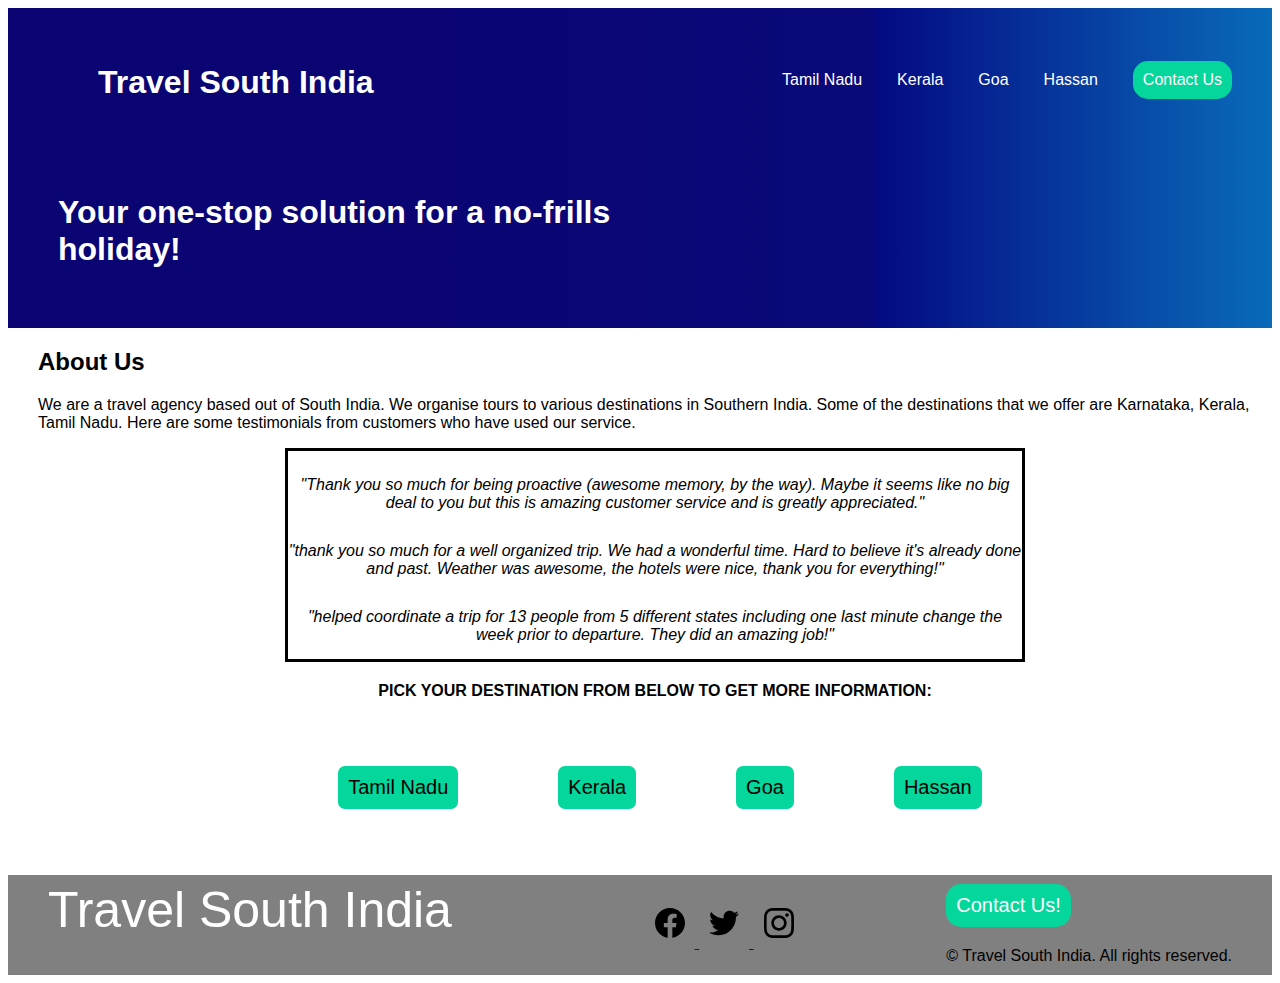
<file: index.html>
<!DOCTYPE html>
<html lang="en">
<head>
    <meta charset="UTF-8">
    <meta name="viewport" content="width=device-width, initial-scale=1.0">
    <link rel="stylesheet" href="css/styles.css" type="text/css" />
    <title>Travel South India</title>
</head>
<body>
    <header class = "header_gradient">
      
        <nav class = "navbar">
            <div class = "logo">
                <h1><a href="index.html">Travel South India</a></h1>
            </div>
            <ul>
                <li><a href="tamilnadu.html">Tamil Nadu</a></li>
                <li><a href="kerala.html">Kerala</a></li>
                <li><a href="goa.html">Goa</a></li>
                <li><a href="hassan.html">Hassan</a></li>
                <li><a href="ContactUs.html"><button>Contact Us</button></a></li>
            </ul>
        </nav>

        <section class = "tag-line">
            <div class = "tag-line-text">
                <h1>Your one-stop solution for a no-frills holiday!</h1>
            </div>
        </section>
    </header>

    <div class = "about-us">
        <h2>About Us</h2>

        <p>We are a travel agency based out of South India. We organise tours to various destinations in Southern India. Some of the destinations that we offer are Karnataka, Kerala, Tamil Nadu.
            Here are some testimonials from customers who have used our service.
        </p>

        <div class="wrapper">
            <div class = "testimonials">
               "Thank you so much for being proactive (awesome memory, by the way). Maybe it seems like no big deal to you but this is amazing customer service and is greatly appreciated."
            </div>
            <div class = "testimonials">
                "thank you so much for a well organized trip. We had a wonderful time. Hard to believe it's already done and past. Weather was awesome, the hotels were nice, thank you for everything!"
            </div>
            <div class = "testimonials">
                "helped coordinate a trip for 13 people from 5 different states including one last minute change the week prior to departure. They did an amazing job!"
            </div>
        </div>
    </div>

    <div class = "package-links-before">
        PICK YOUR DESTINATION FROM BELOW TO GET MORE INFORMATION:
    </div>

    <div class = "package-links">
        <ul>
            <li><a href="tamilnadu.html">Tamil Nadu</a></li>
            <li><a href="kerala.html">Kerala</a></li>
            <li><a href="goa.html">Goa</a></li>
            <li><a href="hassan.html">Hassan</a></li>
        </ul>
    </div>

    <footer class="footer">
        <a href="index.html" class="footer__logo">Travel South India</a>

        <div class = "footer__socials">
            <a href="#">
                <img src = "images/facebook.svg"/>
                <img src = "images/twitter.svg"/>
                <img src = "images/instagram.svg"/>
            </a>
        </div>

        <div class = "footer__cta">
           <a href="ContactUs.html"><button class="button">Contact Us!</button></a>

            <div class="footer__copy">
                &copy; Travel South India. All rights reserved.
            </div>
        </div>
    </footer>


</body>
</html>
</file>
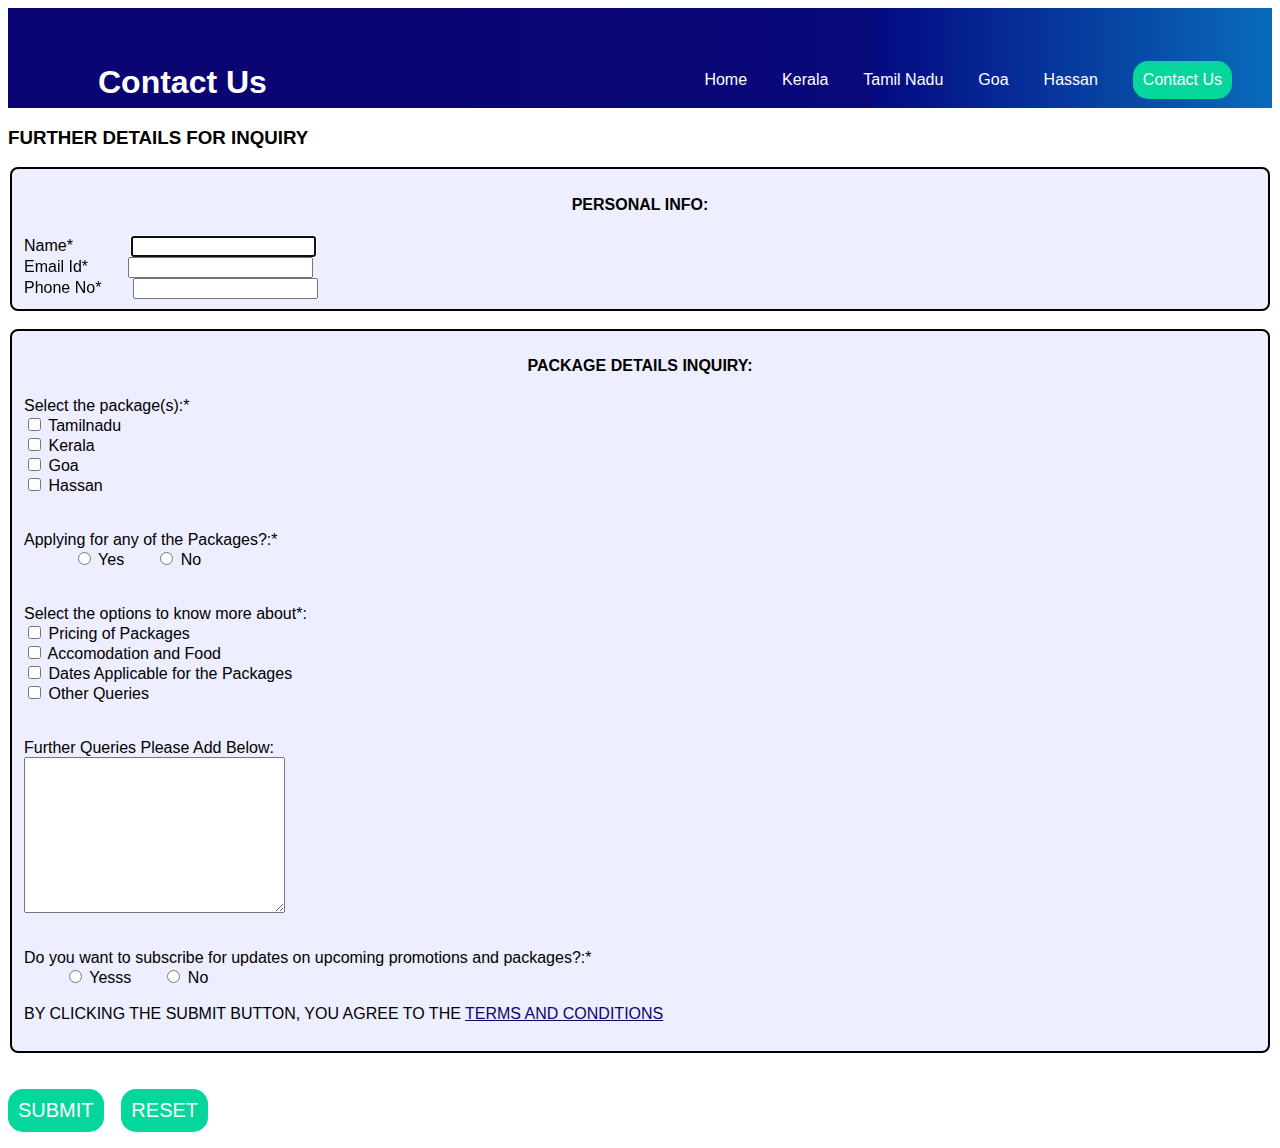
<file: ContactUs.html>
<html>
	<head>
		<title>Contact Us</title>
		<link rel="stylesheet" href="css/styles.css" type="text/css"/>
		<style type="text/css" rel="stylesheet">
			a:link {
    			color:#0b0473;
  			}
  			a:visited {
    			color: green;
  			}
  			a:hover {
    			color: hotpink;
  			}
  			a:active {
    			color:#05d69b;
  			}
	</style>
	</head>
	<body>
		 <header class = "header_gradient_subpages">
      
        		<nav class = "navbar">
            			<div class = "logo">
                			<h1>Contact Us</h1>
            			</div>
            			<ul>
                			<li><a href="index.html">Home</a></li>
					<li><a href="kerala.html">Kerala</a></li>
                			<li><a href="tamilnadu.html">Tamil Nadu</a></li>
                			<li><a href="goa.html">Goa</a></li>
                			<li><a href="hassan.html">Hassan</a></li>
                			<li><a href="ContactUs.html"><button>Contact Us</button></a></li>
            			</ul>
        		</nav>
    		</header>
		
			
			<h3>FURTHER DETAILS FOR INQUIRY</h3>
			<form autocomplete="off">
				<fieldset>
					<center><legend><h4>PERSONAL INFO:</h4></legend></center>
					<label for="fname">Name*  </label>
&nbsp;&nbsp;&nbsp;&nbsp;&nbsp;&nbsp;&nbsp;&nbsp;&nbsp;&nbsp;&nbsp;
					<input type="text" id="fname" name="fname" autofocus required><br>
					<label for="email">Email Id* </label>&nbsp;&nbsp;&nbsp;&nbsp;&nbsp;&nbsp;&nbsp;
  					<input type="email" id="email" name="email" required><br>
  					<label for="phone">Phone No* </label>
&nbsp;&nbsp;&nbsp;&nbsp;&nbsp;
  					<input type="tel" id="phone" name="phone" pattern="[0-9]{10}" title="10 digit number" required>
				</fieldset>

<br>

				<fieldset>
					<center><legend><h4>PACKAGE DETAILS INQUIRY:</h4></legend></center>
					<label for="dest">Select the package(s):*</label><br>
					<input type="checkbox" name="des1" value="des1">
					<label for="des1">Tamilnadu</label><br>
  					<input type="checkbox" name="des2" value="des2">
  					<label for="des2">Kerala</label><br>
  					<input type="checkbox" name="des3" value="des3">
  					<label for="des3">Goa</label><br>
  					<input type="checkbox" name="des4" value="des4">
  					<label for="des4">Hassan</label>
<br>
<br>
<br>
					<label for="package">Applying for any of the Packages?:*</label><br>
&nbsp;&nbsp;&nbsp;&nbsp;&nbsp;&nbsp;&nbsp;&nbsp;&nbsp;&nbsp;

					<input type="radio" name="Yes" value="yes">
					<label for="Yes">Yes</label>
&nbsp;&nbsp;&nbsp;&nbsp;&nbsp;
					<input type="radio" name="No" value="no">
					<label for="No">No</label>
<br>
<br>
<br>
					<label for="queries">Select the options to know more about*:</label><br>
					<input type="checkbox" name="des1" value="des1">
					<label for="des1">Pricing of Packages</label><br>
  					<input type="checkbox" name="des2" value="des2">
  					<label for="des2">Accomodation and Food</label><br>
  					<input type="checkbox" name="des3" value="des3">
  					<label for="des3">Dates Applicable for the Packages</label><br>
  					<input type="checkbox" name="des4" value="des4">
  					<label for="des4">Other Queries</label><br>
<br>
<br>
					<label for="queries">Further Queries Please Add Below:</label><br>
					<textarea name="message" rows="10" cols="30">
					</textarea><br>
<br>
<br>
					<label for="subs">Do you want to subscribe for updates on upcoming promotions and packages?:*</label><br>
&nbsp;&nbsp;&nbsp;&nbsp;&nbsp;&nbsp;&nbsp;&nbsp;
					<input type="radio" name="Yes" value="yes">
					<label for="Yes">Yesss</label>
&nbsp;&nbsp;&nbsp;&nbsp;&nbsp;
					<input type="radio" name="No" value="no">
					<label for="No">No</label><br><br>
					BY CLICKING THE SUBMIT BUTTON, YOU AGREE TO THE <a href="terms.html">TERMS AND CONDITIONS</a><br><br>	
			
				</fieldset>
<br>
<br>
				<input type="submit" value="SUBMIT" onclick="alert('Submitted')" type="button">&nbsp;&nbsp;&nbsp;
				<input type="RESET" value="RESET" >
			
		</form>

	</body>
</html>
</file>
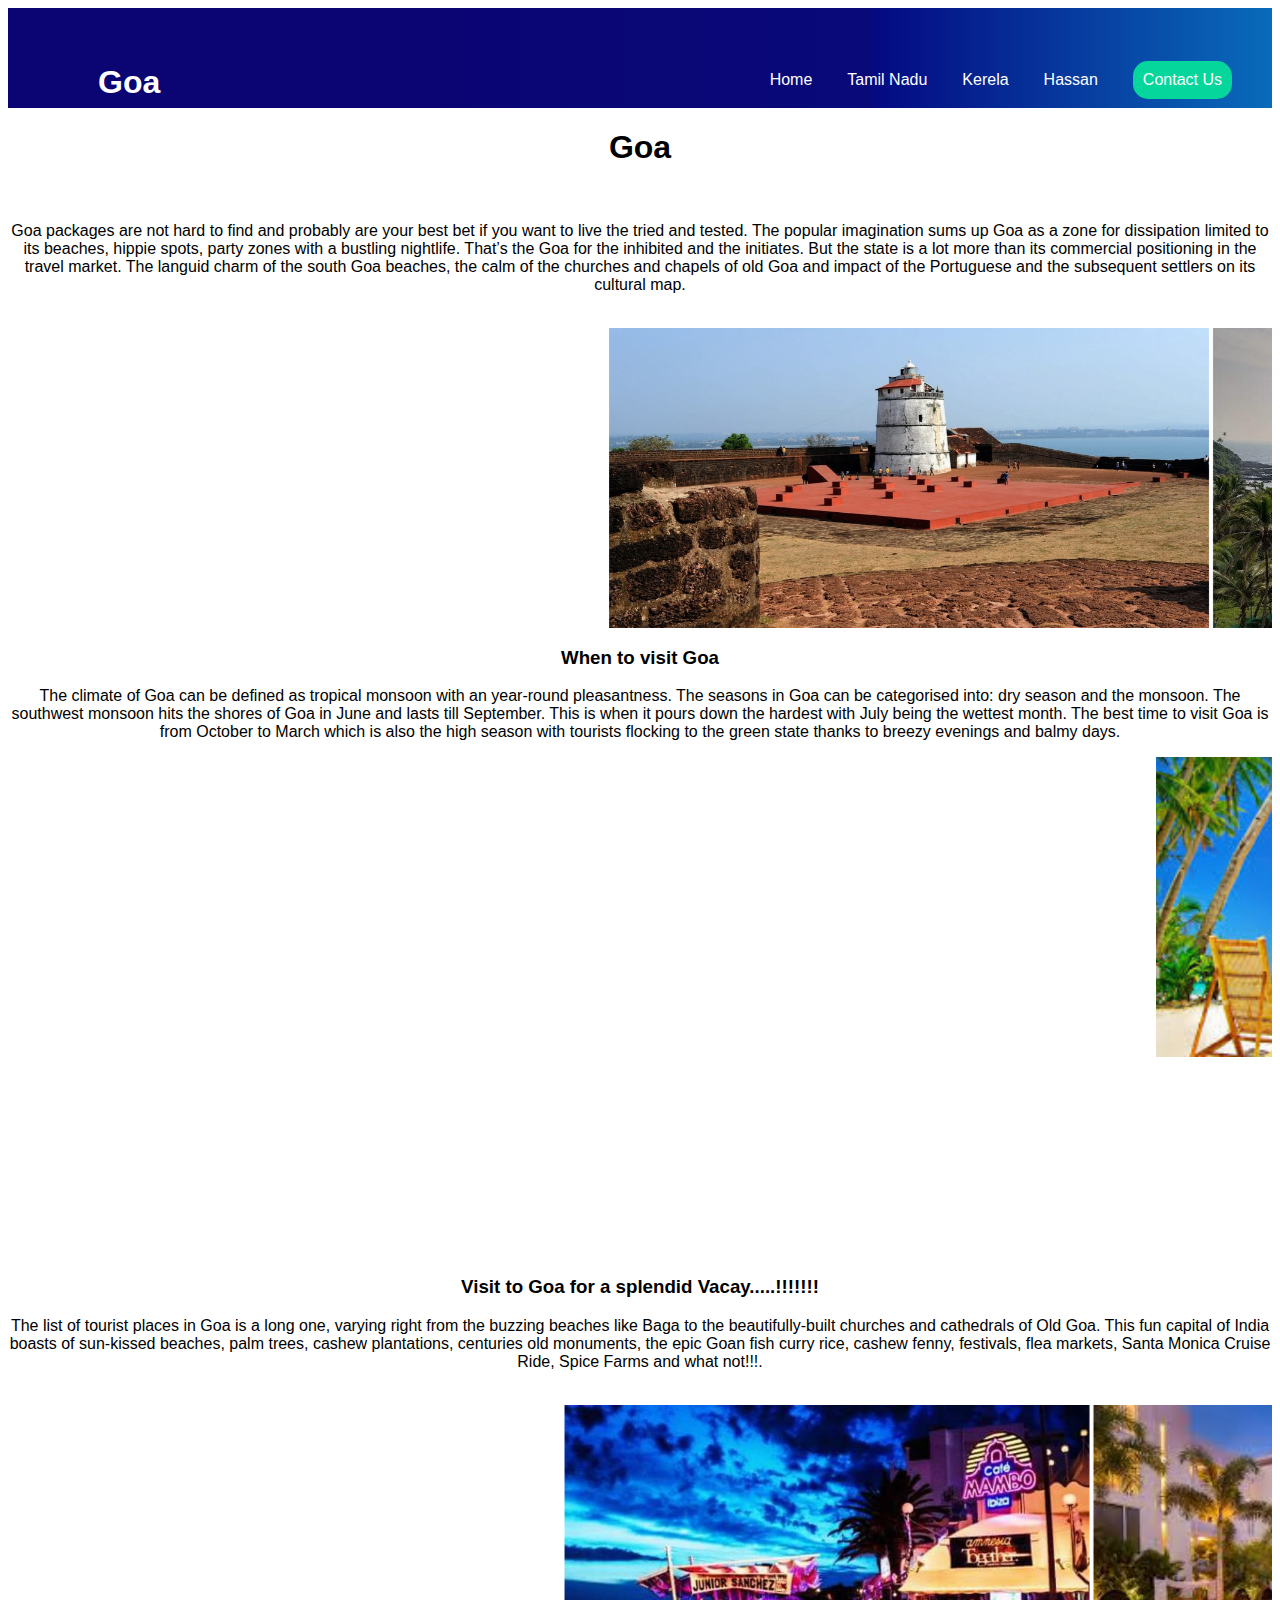
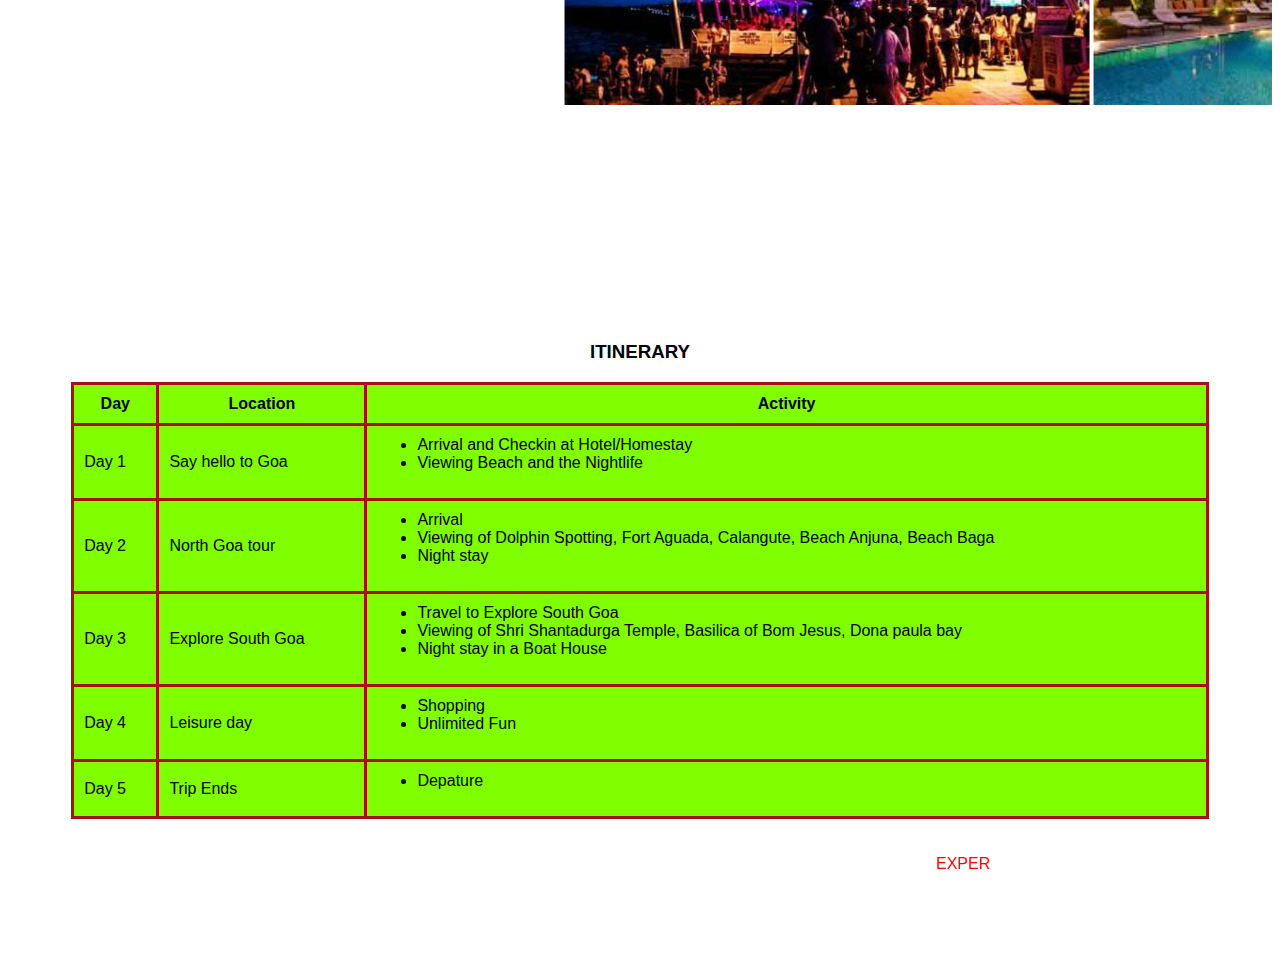
<file: goa.html>
<html>
<head>
<link rel="stylesheet" href="css/styles.css" type="text/css"/>
</head>
<body>
	 <header class = "header_gradient_subpages">
      
        <nav class = "navbar">
            <div class = "logo">
                <h1>Goa</h1>
            </div>
            <ul>
                <li><a href="index.html">Home</a></li> 
                <li><a href="tamilnadu.html">Tamil Nadu</a></li>
                <li><a href="kerela.html">Kerela</a></li>
                <li><a href="hassan.html">Hassan</a></li>
                <li><a href="ContactUs.html"><button>Contact Us</button></a></li>
            </ul>
        </nav>
    </header>

<center>

<h1>Goa</h1><br>
<p> Goa packages are not hard to find and probably are your best bet if you want to live the tried and tested. The popular imagination sums up Goa as a zone for dissipation limited to its beaches, hippie spots, party zones with a bustling nightlife. That’s the Goa for the inhibited and the initiates. But the state is a lot more than its commercial positioning in the travel market. The languid charm of the south Goa beaches, the calm of the churches and chapels of old Goa and impact of the Portuguese and the subsequent settlers on its cultural map. </p><br>
<marquee behavior="alternate" Height="300" direction="left" scrollamount="" >
        <img src="images/g23.jpg" height="300" >
        <img src="images/g14.jpg" height="300" >
        <img src="images/g12.jpg" height="300" >

   </marquee><br>

<h3>When to visit Goa</h3>
		<p>The climate of Goa can be defined as tropical monsoon with an year-round pleasantness. The seasons in Goa can be categorised into: dry season and the monsoon. The southwest monsoon hits the shores of Goa in June and lasts till September. This is when it pours down the hardest with July being the wettest month. The best time to visit Goa is from October to March which is also the high season with tourists flocking to the green state thanks to breezy evenings and balmy days.</p>
<marquee behavior="alternate" Height="500" direction="left" scrollamount="" >
        <img src="images/g1.jpg" height="300" >
        <img src="images/g2.png" height="300" >
        <img src="images/g3.jpg" height="300" >
        <img src="images/g4.jpg" height="300" >
        <img src="images/g5.jpg" height="300" >
	<img src="images/g6.jpg" height="300" >
        <img src="images/g7.jpg" height="300" >
        <img src="images/g8.jpg" height="300" >
        <img src="images/g9.jpg" height="300" >
        <img src="images/g10.jpg" height="300" >
        <img src="images/g11.jpg" height="300" >
        <img src="images/g12.jpg" height="300" >
        <img src="images/g13.jpg" height="300" >
        <img src="images/g14.jpg" height="300" >
        <img src="images/g1.jpg" height="300" >
    </marquee>

<h3>Visit to Goa for a splendid Vacay.....!!!!!!!</h3>
	<p>The list of tourist places in Goa is a long one, varying right from the buzzing beaches like Baga to the beautifully-built churches and cathedrals of Old Goa. This fun capital of India boasts of sun-kissed beaches, palm trees, cashew plantations, centuries old monuments, the epic Goan fish curry rice, cashew fenny, festivals, flea markets, Santa Monica Cruise Ride, Spice Farms and what not!!!.<p><br>

<marquee behavior="alternate" Height="500" direction="left" scrollamount="" >

        <img src="images/g15.jpg" height="300" >
        <img src="images/g16.jpg" height="300" >
        <img src="images/g17.jpg" height="300" >
        <img src="images/g18.jpg" height="300" >
        <img src="images/g19.jpg" height="300" >
        <img src="images/g20.jpg" height="300" >
	<img src="images/g21.jpg" height="300" >
        <img src="images/g22.jpg" height="300" >
        <img src="images/g23.jpg" height="300" >
        <img src="images/g24.jpg" height="300" >
        <img src="images/g25.jpg" height="300" >
        <img src="images/g26.jpg" height="300" >
        <img src="images/g15.jpg" height="300" >
    </marquee>
<br>
<br>
<table>
			<caption><b><h3>ITINERARY</h3><b></caption>
  			<tr>
    				<th>Day</th>
    				<th>Location</th>
    				<th>Activity</th>
  			</tr>
  			<tr>
    				<td>Day 1</td>
    				<td>Say hello to Goa</td>
    				<td>
					<ul>
						<li>Arrival and Checkin at Hotel/Homestay</li>
						<li>Viewing Beach and the Nightlife</li>
						
					</ul>
				</td>
  			</tr>
  			<tr>
    				<td>Day 2</td>
    				<td>North Goa tour</td>
    				<td>
					<ul>
						<li>Arrival</li>
						<li>Viewing of Dolphin Spotting, Fort Aguada, Calangute, Beach Anjuna, Beach Baga </li>
						<li>Night stay</li>
					</ul>
				</td>
  			</tr>
  			<tr>
    				<td>Day 3</td>
    				<td>Explore South Goa</td>
    				<td>
					<ul>
						<li>Travel to Explore South Goa</li>
						<li>Viewing of Shri Shantadurga Temple, Basilica of Bom Jesus, Dona paula bay</li>
						<li>Night stay in a Boat House </li>
					</ul>
				</td>
  			</tr>
  			<tr>
    				<td>Day 4</td>
    				<td>Leisure day</td>
    				<td>
					<ul>
						<li>Shopping</li>
						<li>Unlimited Fun</li>
					</ul>
				</td>
  			<tr>
    				<td>Day 5</td>
    				<td>Trip Ends</td>
    				<td>
					<ul>
						<li>Depature</li>
					</ul>
				</td>
  			</tr>
		</table>
<br>
<br>
<marquee direction="left" height="100" width="700" style="color:red">EXPERIENCE ALL OF THIS AT RS 27999 FOR 5 DAYS INCLUSIVE OF FOOD AND ACCOMODATION</marquee>
</center>	
</body>
</html>
</file>
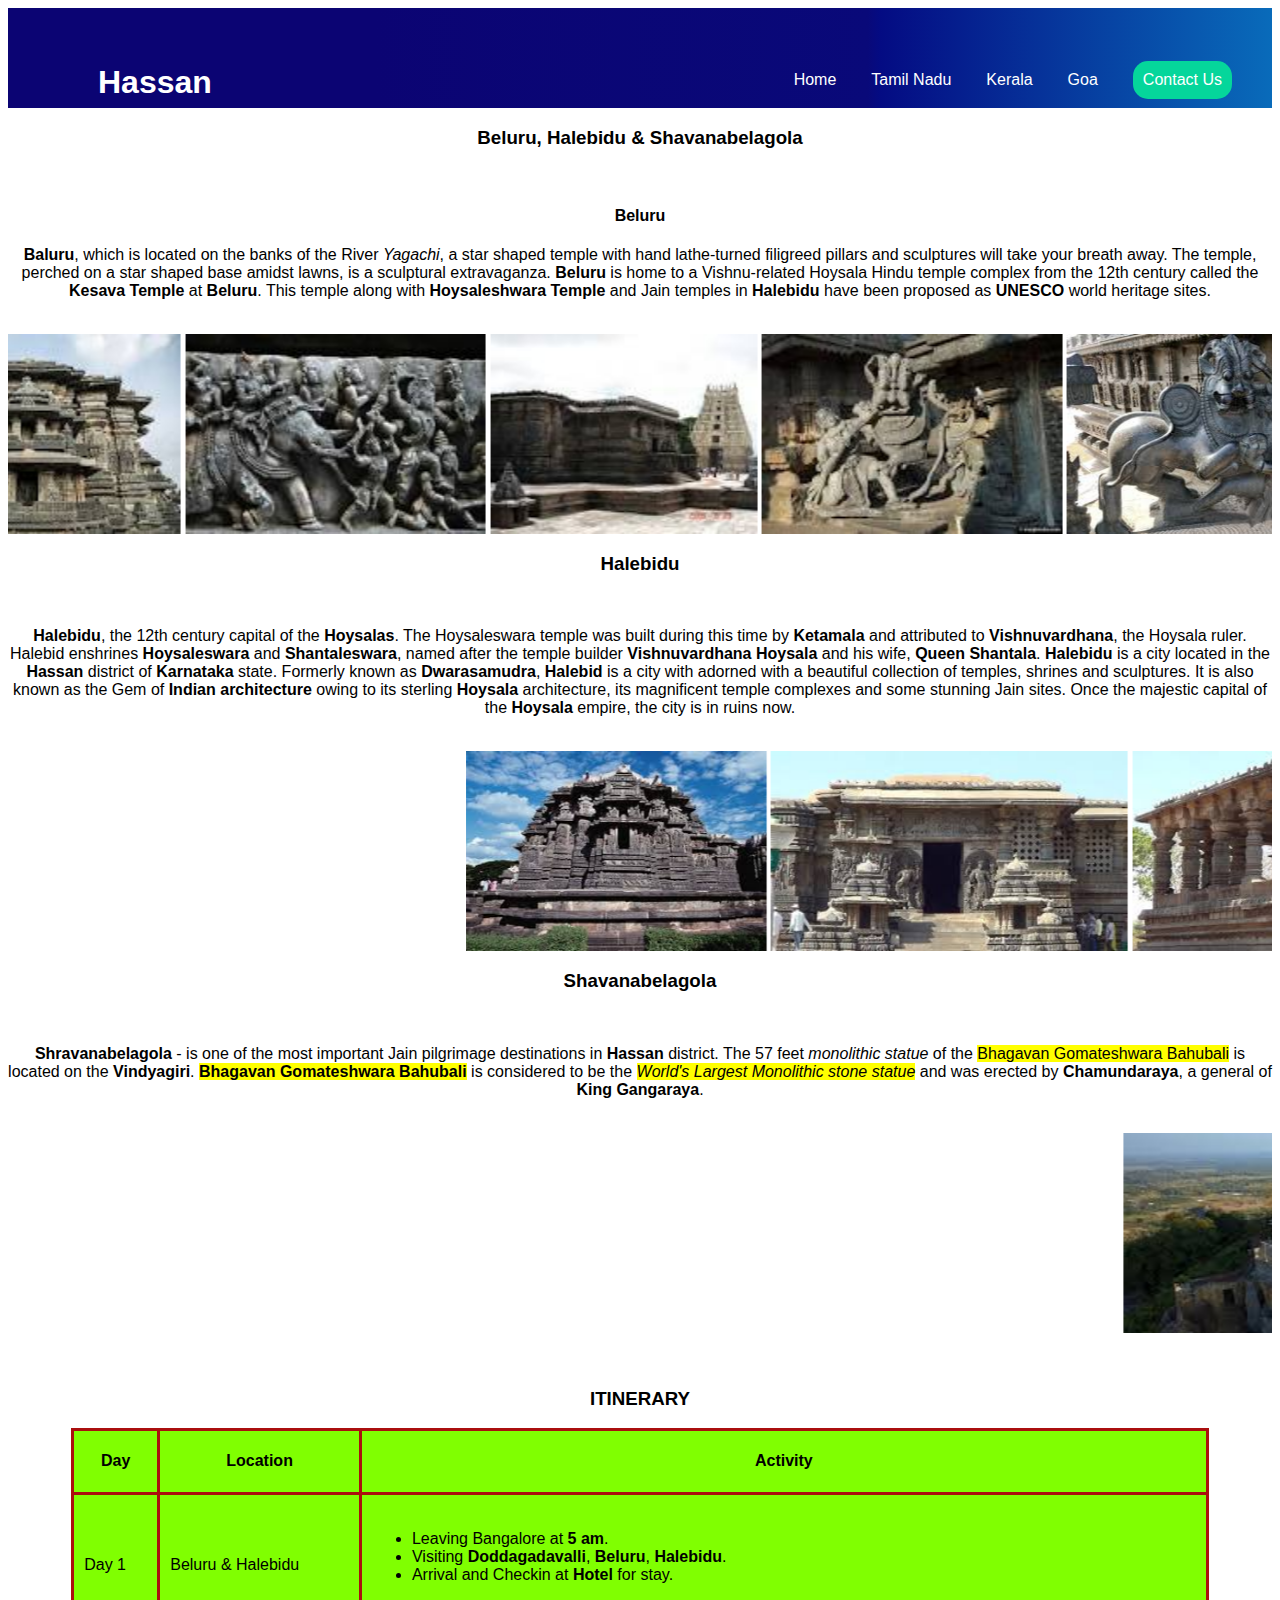
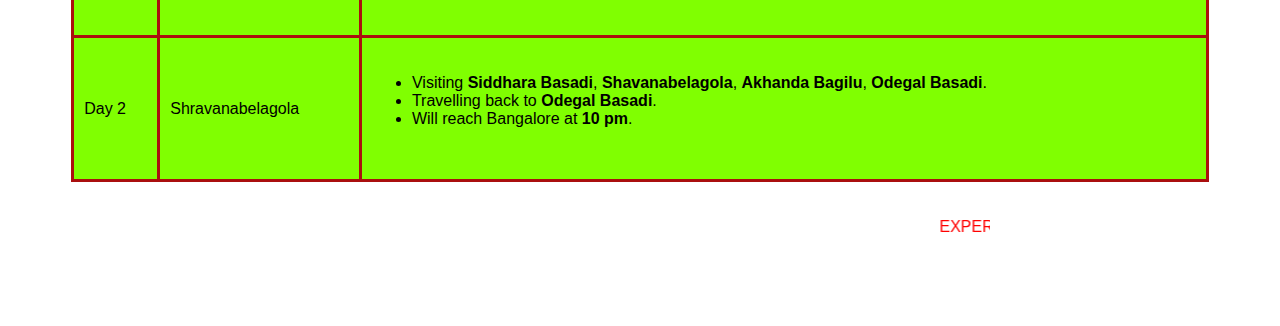
<file: hassan.html>
<html>
	 <head>
		 <link rel="stylesheet" href="css/styles.css" type="text/css"/>
		</head>
		<body>
			<header class = "header_gradient_subpages">
				
				<nav class = "navbar">
					<div class = "logo">
						<h1>Hassan</h1>
					</div>
					<ul>
						<li><a href="index.html">Home</a></li>
                		<li><a href="tamilnadu.html">Tamil Nadu</a></li> 
                		<li><a href="kerala.html">Kerala</a></li>
                		<li><a href="goa.html">Goa</a></li>
                		<li><a href="ContactUs.html"><button>Contact Us</button></a></li>
            		</ul>
        		</nav>
			</header>

			<center>
				<h3>Beluru, Halebidu & Shavanabelagola</h3><br>
				<h4>Beluru</h4>
				<p>
					<b>Baluru</b>, which is located on the banks of the River <i>Yagachi</i>, a star shaped temple with hand lathe-turned filigreed pillars and sculptures will take your breath away. The temple, perched on a star shaped base amidst lawns, is a sculptural extravaganza. <b>Beluru</b> is home to a Vishnu-related Hoysala Hindu temple complex from the 12th century called the <b>Kesava Temple</b> at <b>Beluru</b>. This temple along with <b>Hoysaleshwara Temple</b> and Jain temples in <b>Halebidu</b> have been proposed as <b>UNESCO</b> world heritage sites.
				</p><br>
				<marquee behavior="alternate" Height="200" direction="left" scrollamount="15" >
					<img src="images/h1.jpg" height="200" >
					<img src="images/h2.jpg" height="200" >
					<img src="images/h3.jpg" height="200" >
					<img src="images/h4.jpg" height="200" >
    				<img src="images/h5.jpg" height="200" >
					<img src="images/h6.jpg" height="200" >
				</marquee>
				
				<h3>Halebidu</h3><br>
				<p>
					<b>Halebidu</b>, the 12th century capital of the <b>Hoysalas</b>. The Hoysaleswara temple was built during this time by <b>Ketamala</b> and attributed to <b>Vishnuvardhana</b>, the Hoysala ruler. Halebid enshrines <b>Hoysaleswara</b> and <b>Shantaleswara</b>, named after the temple builder <b>Vishnuvardhana Hoysala</b> and his wife, <b>Queen Shantala</b>. <b>Halebidu</b> is a city located in the <b>Hassan</b> district of <b>Karnataka</b> state. Formerly known as <b>Dwarasamudra</b>, <b>Halebid</b> is a city with adorned with a beautiful collection of temples, shrines and sculptures. It is also known as the Gem of <b>Indian architecture</b> owing to its sterling <b>Hoysala</b> architecture, its magnificent temple complexes and some stunning Jain sites. Once the majestic capital of the <b>Hoysala</b> empire, the city is in ruins now.
				</p><br>
				<marquee behavior="alternate" Height="200" direction="left" scrollamount="15" >
					<img src="images/h7.jpg" height="200" >
					<img src="images/h8.jpg" height="200" >
					<img src="images/h9.jpg" height="200" >
					<img src="images/h10.jpg" height="200" >
    				<img src="images/h11.jpg" height="200" >
					<img src="images/h12.jpg" height="200" >
				</marquee>

				<h3>Shavanabelagola</h3><br>
				<p>
					<b>Shravanabelagola</b> - is one of the most important Jain pilgrimage destinations in <b>Hassan</b> district. The 57 feet <i>monolithic statue</i> of the <mark>Bhagavan Gomateshwara Bahubali</mark> is located on the <b>Vindyagiri</b>. <b><mark>Bhagavan Gomateshwara Bahubali</mark></mark></b> is considered to be the <i><mark>World's Largest Monolithic stone statue</mark></i> and was erected by <b>Chamundaraya</b>, a general of <b>King Gangaraya</b>.
				</p><br>
				<marquee behavior="alternate" Height="200" direction="left" scrollamount="15" >
					<img src="images/h13.jpg" height="200" >
					<img src="images/h14.jpg" height="200" >
					<img src="images/h15.jpg" height="200" >
					<img src="images/h16.jpg" height="200" >
    				<img src="images/h17.jpg" height="200" >
					<img src="images/h18.jpg" height="200" >
				</marquee>
				<br><br><br>
				<table>
					<caption><b><h3>ITINERARY</h3><b></caption>

					<tr>
						<th>Day</th>
    					<th>Location</th>
						<th>Activity</th>
					</tr>
  					<tr>
						<td>Day 1</td>
						<td>Beluru & Halebidu</td>
						<td>
							<ul>
								<li>Leaving Bangalore at <b>5 am</b>.</li>
								<li>Visiting <b>Doddagadavalli</b>, <b>Beluru</b>, <b>Halebidu</b>.</li>
								<li>Arrival and Checkin at <b>Hotel</b> for stay.</li>
							</ul>
						</td>
					</tr>
					<tr>
						<td>Day 2</td>
    					<td>Shravanabelagola</td>
    					<td>
							<ul>
								<li>Visiting <b>Siddhara Basadi</b>, <b>Shavanabelagola</b>, <b>Akhanda Bagilu</b>, <b>Odegal Basadi</b>.</li>
								<li>Travelling back to <b>Odegal Basadi</b>.</li>
								<li>Will reach Bangalore at <b>10 pm</b>.</li>
							</ul>
						</td>
					</tr>
			</table><br><br>
			<marquee direction="left" height="100" width="700" style="color:red">EXPERIENCE ALL OF THIS AT RS 1,350 PER PERSON FOR 2 DAYS INCLUSIVE OF FOOD AND ACCOMODATION...!</marquee>
		</center>
	</body>
</html>
</file>
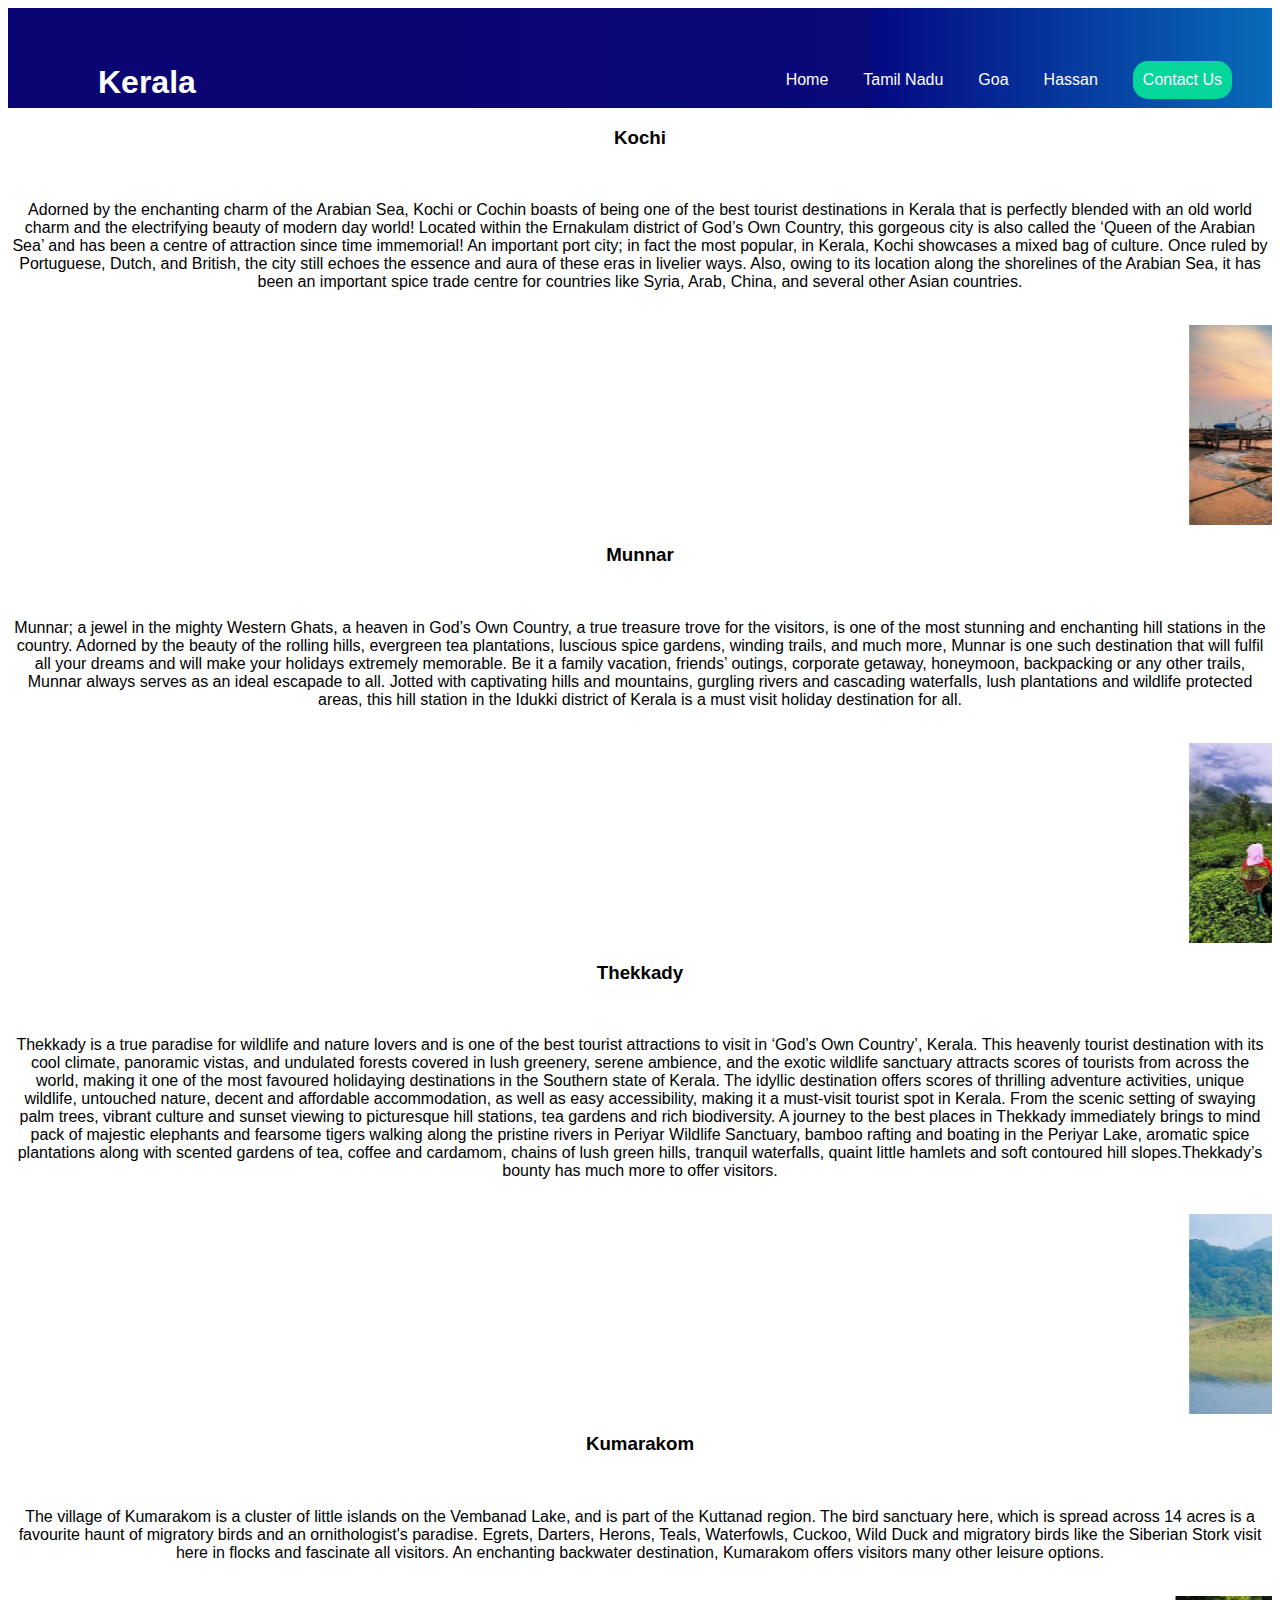
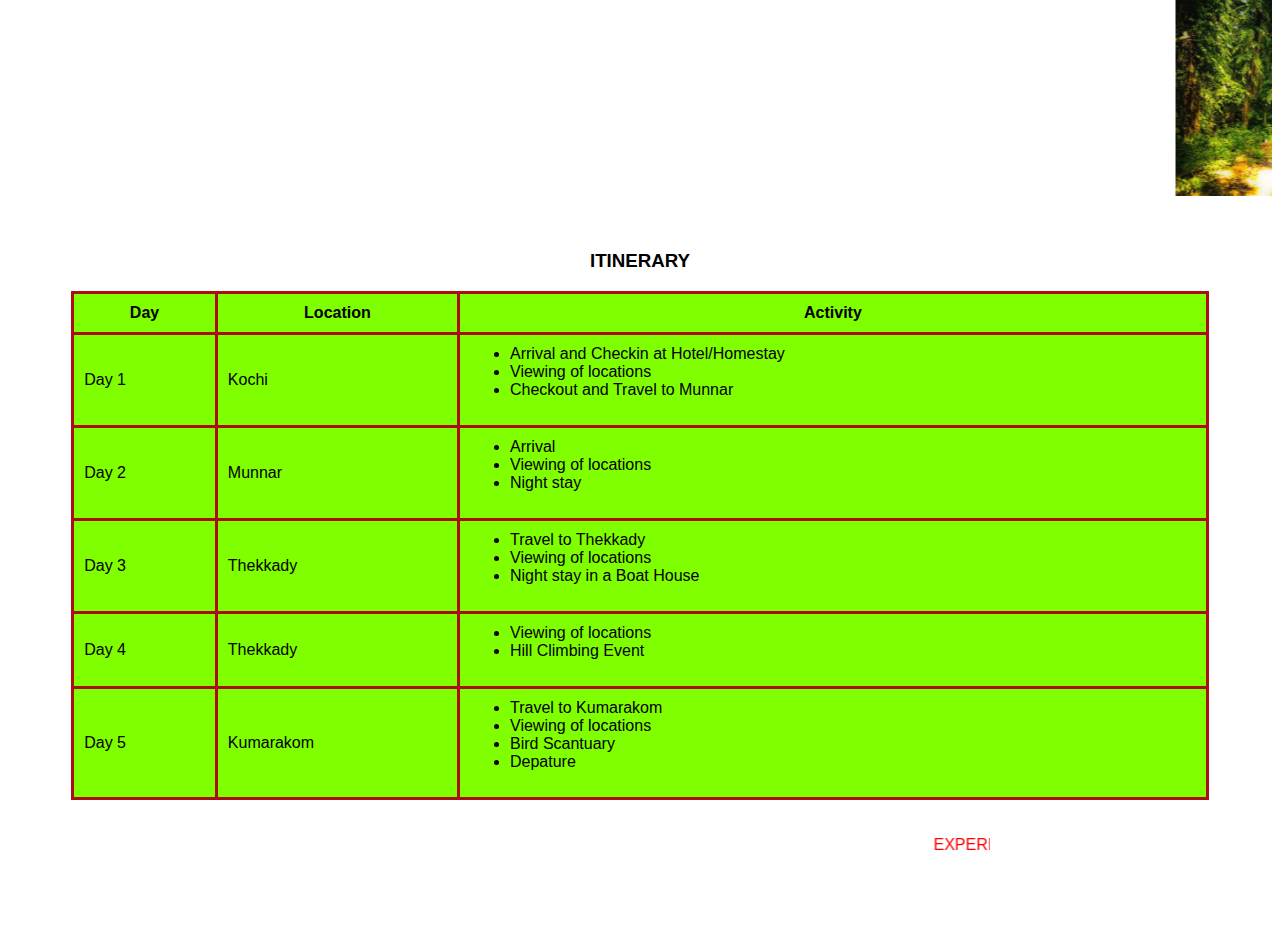
<file: kerala.html>
<html>
	<head>
		<link rel="stylesheet" href="css/styles.css" type="text/css"/>
	</head>
	<body>
		 <header class = "header_gradient_subpages">
      			<nav class = "navbar">
      			      <div class = "logo">
      			          <h1>Kerala</h1>
      			      </div>
      			      <ul>
      			          <li><a href="index.html">Home</a></li> 
      			          <li><a href="tamilnadu.html">Tamil Nadu</a></li>
      			          <li><a href="goa.html">Goa</a></li>
      			          <li><a href="hassan.html">Hassan</a></li>
      			          <li><a href="ContactUs.html"><button>Contact Us</button></a></li>
      			      </ul>
      			  </nav>
   		 </header>
		<center>
			<h3>Kochi</h3><br>
			<p>Adorned by the enchanting charm of the Arabian Sea, Kochi or Cochin boasts of being one of the best tourist destinations in Kerala that is perfectly blended with an old world charm and the electrifying beauty of modern day world! Located within the Ernakulam district of God’s Own Country, this gorgeous city is also called the ‘Queen of the Arabian Sea’ and has been a centre of attraction since time immemorial!
An important port city; in fact the most popular, in Kerala, Kochi showcases a mixed bag of culture. Once ruled by Portuguese, Dutch, and British, the city still echoes the essence and aura of these eras in livelier ways. Also, owing to its location along the shorelines of the Arabian Sea, it has been an important spice trade centre for countries like Syria, Arab, China, and several other Asian countries.
</p><br>
			<marquee behavior="alternate" Height="200" direction="left" scrollamount="" >
    				<img src="images/k1.jpg" height="200" >
        			<img src="images/k2.jpg" height="200" >
        			<img src="images/k3.jpg" height="200" >
 				<img src="images/k4.jpg" height="200" >
        			<img src="images/k5.jpg" height="200" >
        			<img src="images/k6.jpg" height="200" >
 				<img src="images/k7.jpg" height="200" >
    			</marquee>


			<h3>Munnar</h3><br>
			<p>Munnar; a jewel in the mighty Western Ghats, a heaven in God’s Own Country, a true treasure trove for the visitors, is one of the most stunning and enchanting hill stations in the country. Adorned by the beauty of the rolling hills, evergreen tea plantations, luscious spice gardens, winding trails, and much more, Munnar is one such destination that will fulfil all your dreams and will make your holidays extremely memorable.
Be it a family vacation, friends’ outings, corporate getaway, honeymoon, backpacking or any other trails, Munnar always serves as an ideal escapade to all. Jotted with captivating hills and mountains, gurgling rivers and cascading waterfalls, lush plantations and wildlife protected areas, this hill station in the Idukki district of Kerala is a must visit holiday destination for all.</p><br>
			<marquee behavior="alternate" Height="200" direction="left" scrollamount="" >
				 <img src="images/m1.jpg" height="200" >
			        <img src="images/m2.jpg" height="200" >
			        <img src="images/m3.jpg" height="200" >
 				<img src="images/m4.jpg" height="200" >
        			<img src="images/m5.jpg" height="200" >
        			<img src="images/m6.jpg" height="200" >
 				<img src="images/m7.jpg" height="200" >
    			</marquee>

			<h3>Thekkady</h3><br>
			<p>Thekkady is a true paradise for wildlife and nature lovers and is one of the best tourist attractions to visit in ‘God’s Own Country’, Kerala. This heavenly tourist destination with its cool climate, panoramic vistas, and undulated forests covered in lush greenery, serene ambience, and the exotic wildlife sanctuary attracts scores of tourists from across the world, making it one of the most favoured holidaying destinations in the Southern state of Kerala.
The idyllic destination offers scores of thrilling adventure activities, unique wildlife, untouched nature, decent and affordable accommodation, as well as easy accessibility, making it a must-visit tourist spot in Kerala. From the scenic setting of swaying palm trees, vibrant culture and sunset viewing to picturesque hill stations, tea gardens and rich biodiversity.
A journey to the best places in Thekkady immediately brings to mind pack of majestic elephants and fearsome tigers walking along the pristine rivers in Periyar Wildlife Sanctuary, bamboo rafting and boating in the Periyar Lake, aromatic spice plantations along with scented gardens of tea, coffee and cardamom, chains of lush green hills, tranquil waterfalls, quaint little hamlets and soft contoured hill slopes.Thekkady’s bounty has much more to offer visitors. <p><br>
			<marquee behavior="alternate" Height="200" direction="left" scrollamount="" >
				<img src="images/th1.jpg" height="200" >
			        <img src="images/th2.jpg" height="200" >
			        <img src="images/th3.jpg" height="200" >
				<img src="images/th4.jpg" height="200" >
			        <img src="images/th5.jpg" height="200" >
			        <img src="images/th6.jpg" height="200" >
				 <img src="images/th7.jpg" height="200" >
    			</marquee>

			<h3>Kumarakom</h3><br>
			<p>The village of Kumarakom is a cluster of little islands on the Vembanad Lake, and is part of the Kuttanad region. The bird sanctuary here, which is spread across 14 acres is a favourite haunt of migratory birds and an ornithologist's paradise. Egrets, Darters, Herons, Teals, Waterfowls, Cuckoo, Wild Duck and migratory birds like the Siberian Stork visit here in flocks and fascinate all visitors.
An enchanting backwater destination, Kumarakom offers visitors many other leisure options.<p><br>
			<marquee behavior="alternate" Height="200" direction="left" scrollamount="" >
<img src="images/km1.jpg" height="200" >
        			<img src="images/km2.jpg" height="200" >
        			<img src="images/km3.jpg" height="200" >
 				<img src="images/km4.jpg" height="200" >
        			<img src="images/km5.jpg" height="200" >
        			<img src="images/km6.jpg" height="200" >
 				<img src="images/km7.jpg" height="200" >
        			<img src="images/km8.jpg" height="200" >
        			<img src="images/km9.jpg" height="200" >
 				<img src="images/km10.jpg" height="200" >
    			</marquee>

<br>
<br>
<br>
			<table>
				<caption><b><h3>ITINERARY</h3><b></caption>
  				<tr>
    					<th>Day</th>
    					<th>Location</th>
    					<th>Activity</th>
  				</tr>
  				<tr>
    					<td>Day 1</td>
    					<td>Kochi</td>
    					<td>
						<ul>
							<li>Arrival and Checkin at Hotel/Homestay</li>
							<li>Viewing of locations</li>
							<li>Checkout and Travel to Munnar</li>
						</ul>
					</td>
  				</tr>
  				<tr>
    					<td>Day 2</td>
    					<td>Munnar</td>
    					<td>
						<ul>
							<li>Arrival</li>
							<li>Viewing of locations</li>
							<li>Night stay</li>
						</ul>
					</td>
  				</tr>
  				<tr>
    					<td>Day 3</td>
    					<td>Thekkady</td>
    					<td>
						<ul>
							<li>Travel to Thekkady</li>
							<li>Viewing of locations</li>
							<li>Night stay in a Boat House </li>
						</ul>
					</td>
  				</tr>
  				<tr>
    					<td>Day 4</td>
    					<td>Thekkady</td>
    					<td>
						<ul>
							<li>Viewing of locations</li>
							<li>Hill Climbing Event</li>
						</ul>
					</td>
  				<tr>	
    					<td>Day 5</td>
    					<td>Kumarakom</td>
    					<td>
						<ul>
							<li>Travel to Kumarakom</li>
							<li>Viewing of locations</li>
							<li>Bird Scantuary</li>
							<li>Depature</li>
						</ul>
					</td>	
  				</tr>
			</table>
<br>
<br>
			<marquee direction="left" height="100" width="700" style="color:red">EXPERIENCE ALL OF THIS AT RS 27,999 FOR 5 DAYS INCLUSIVE OF FOOD AND ACCOMODATION</marquee>
		</center>	
	</body>
</html>
</file>
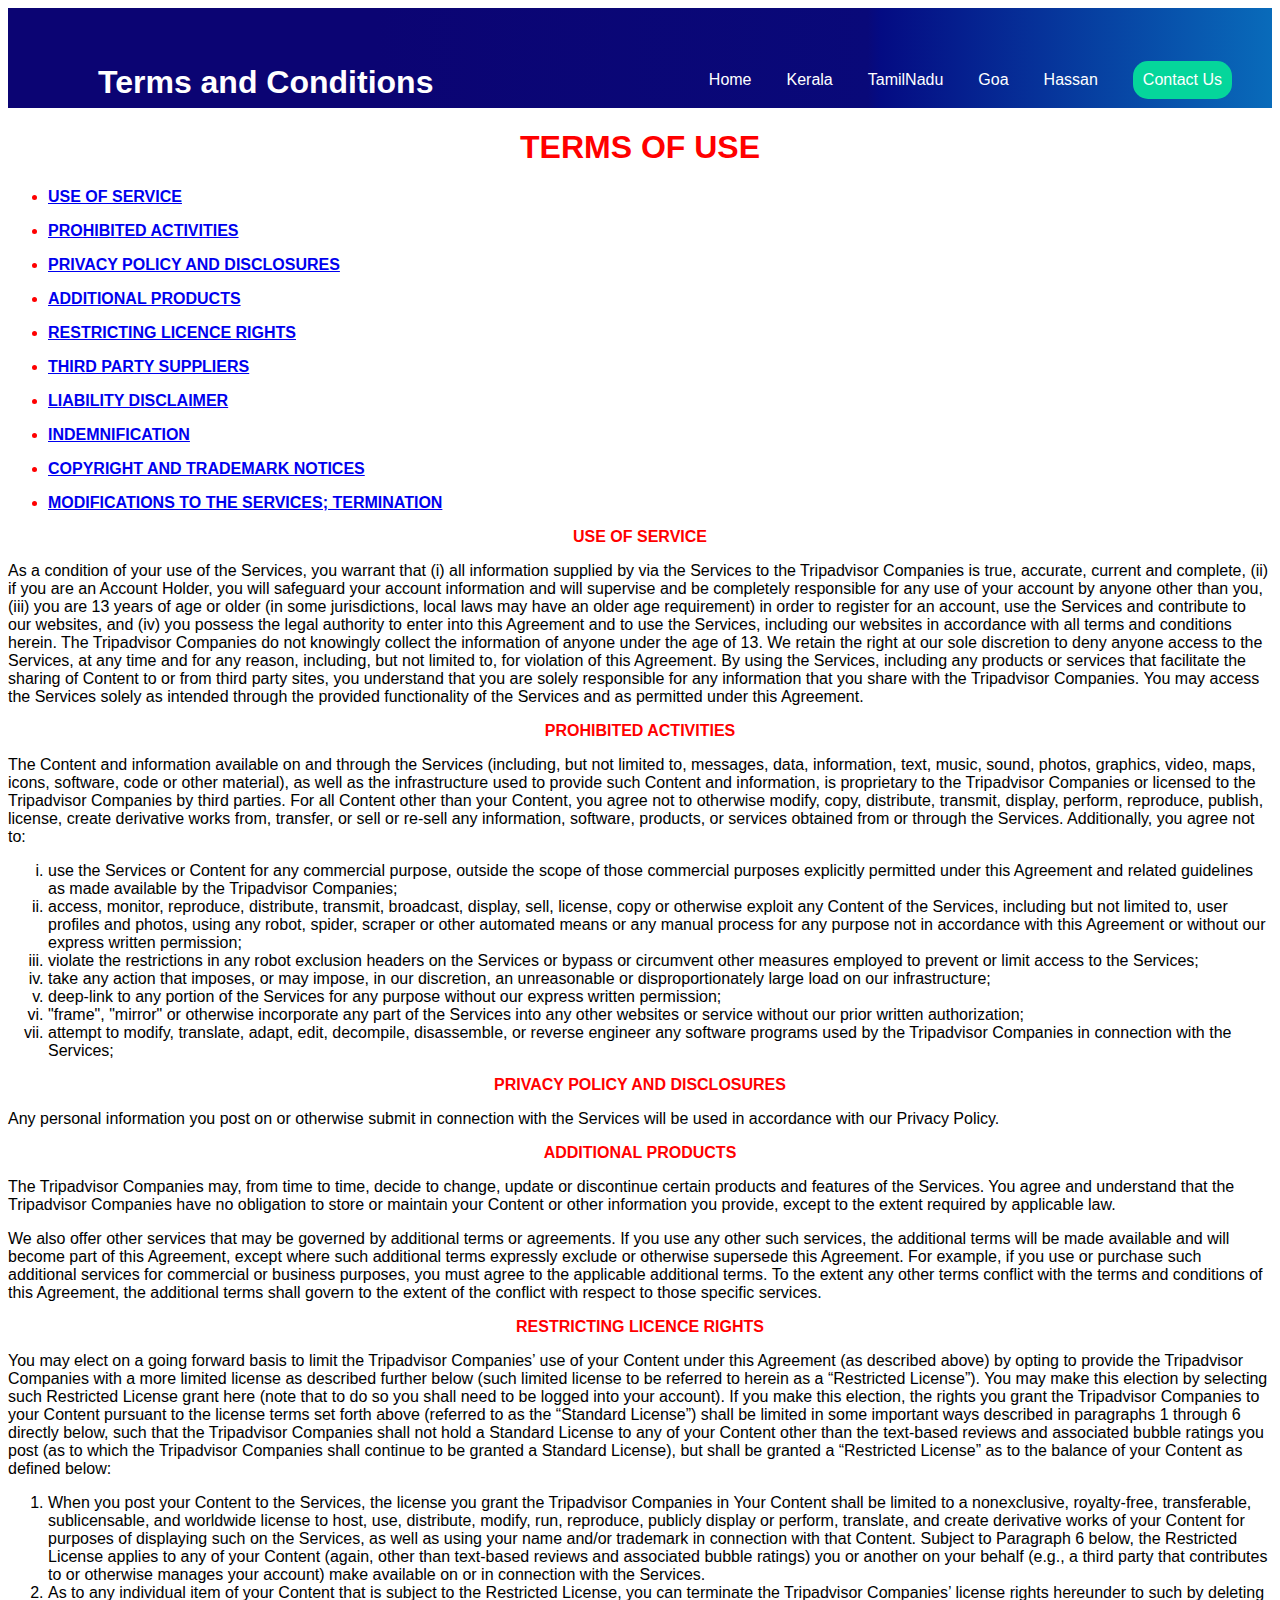
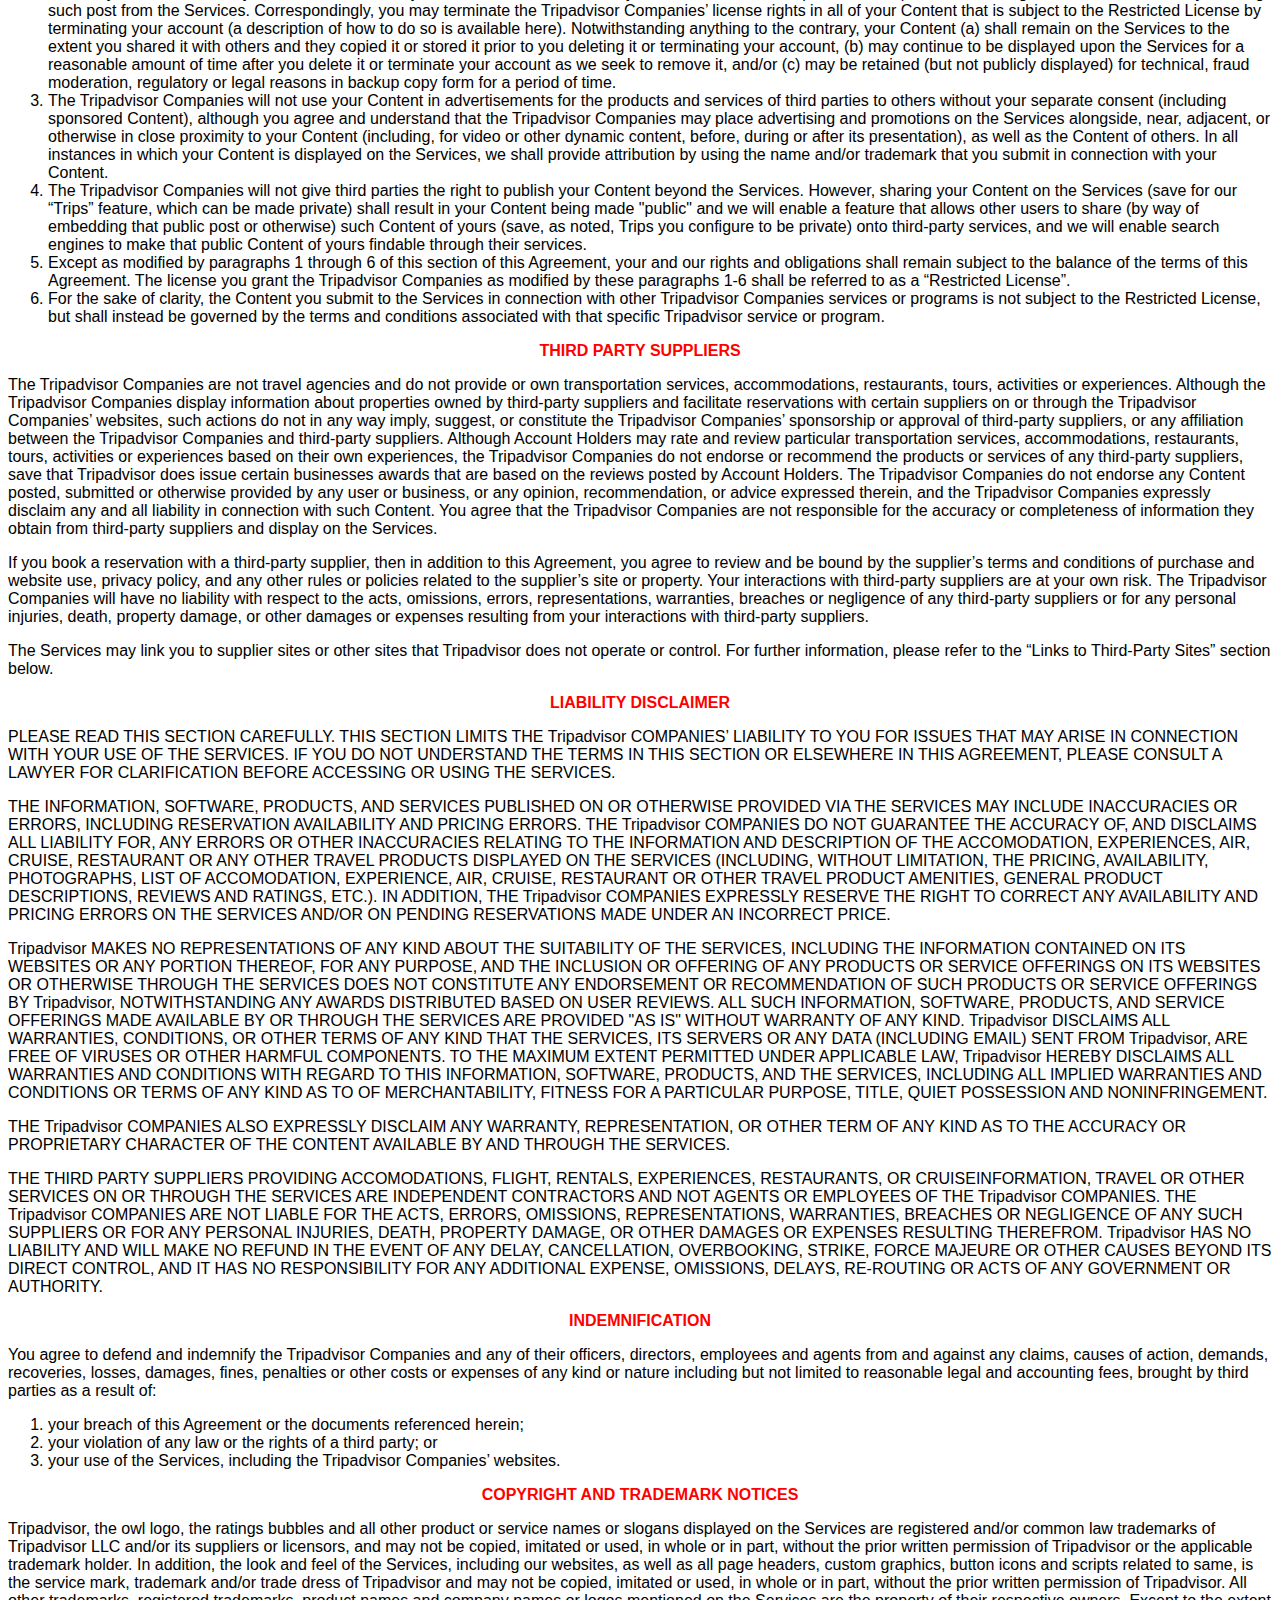
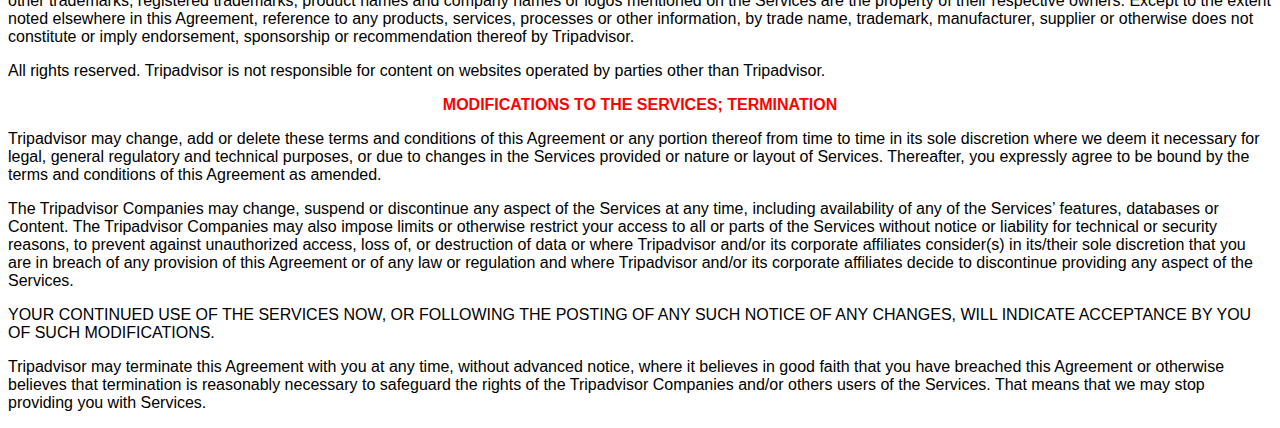
<file: terms.html>
<html>
	<head>
		<title>Terms and Condition</title>
        <link rel="stylesheet" href="css/styles.css" type="text/css"/>
    </head>
    <body>
        
		 <header class = "header_gradient_subpages">
      
            <nav class = "navbar">
                    <div class = "logo">
                        <h1>Terms and Conditions</h1>
                    </div>
                    <ul>
                        <li><a href="index.html">Home</a></li>
                <li><a href="kerala.html">Kerala</a></li>
                        <li><a href="tamilnadu.html">TamilNadu</a></li>
                        <li><a href="goa.html">Goa</a></li>
                        <li><a href="hassan.html">Hassan</a></li>
                        <li><a href="ContactUs.html"><button>Contact Us</button></a></li>
                    </ul>
            </nav>
        </header>
        <div id="RED">
            <h1>TERMS OF USE</h1>
            <div id="Left">
                <ul>
                    <li>
                        <p>
                            <a href="#USE OF SERVICE">
                                <strong>USE OF SERVICE</strong>
                            </a>
                        </p>
                    </li>
                    <li>
                        <p>
                            <a href="#PROHIBITED ACTIVITIES">
                                <strong>PROHIBITED ACTIVITIES</strong>
                            </a>
                        </p>
                    </li>
                    
                    <li>
                        <p>
                            <a href="#PRIVACY POLICY AND DISCLOSURES">
                                <strong>PRIVACY POLICY AND DISCLOSURES</strong>
                            </a>
                        </p>
                    </li><li>
                        <p>
                            <a href="#ADDITIONAL PRODUCTS">
                                <strong>ADDITIONAL PRODUCTS</strong>
                            </a>
                        </p>
                    </li><li>
                        <p>
                            <a href="#RESTRICTING LICENCE RIGHTS">
                                <strong>RESTRICTING LICENCE RIGHTS</strong>
                            </a>
                        </p>
                    </li><li>
                        <p>
                            <a href="#THIRD PARTY SUPPLIERS">
                                <strong>THIRD PARTY SUPPLIERS</strong>
                            </a>
                        </p>
                    </li><li>
                        <p>
                            <a href="#LIABILITY DISCLAIMER">
                                <strong>LIABILITY DISCLAIMER</strong>
                            </a>
                        </p>
                    </li><li>
                        <p>
                            <a href="#INDEMNIFICATION">
                                <strong>INDEMNIFICATION</strong>
                            </a>
                        </p>
                    </li><li>
                        <p>
                            <a href="#COPYRIGHT AND TRADEMARK NOTICES">
                                <strong>COPYRIGHT AND TRADEMARK NOTICES</strong>
                            </a>
                        </p>
                    </li><li>
                        <p>
                            <a href="#MODIFICATIONS TO THE SERVICES; TERMINATION">
                                <strong>MODIFICATIONS TO THE SERVICES; TERMINATION</strong>
                            </a>
                        </p>
                    </li>
                </ul>
            </div>
        </div>
        <p id="RED">
            <a id="USE OF SERVICE" >
                <strong>USE OF SERVICE</strong>
            </a>
        </p>
        <p>As a condition of your use of the Services, you warrant that (i) all information supplied by via the Services to the Tripadvisor Companies is true, accurate, current and complete, (ii) if you are an Account Holder, you will safeguard your account information and will supervise and be completely responsible for any use of your account by anyone other than you, (iii) you are 13 years of age or older (in some jurisdictions, local laws may have an older age requirement) in order to register for an account, use the Services and contribute to our websites, and (iv) you possess the legal authority to enter into this Agreement and to use the Services, including our websites in accordance with all terms and conditions herein. The Tripadvisor Companies do not knowingly collect the information of anyone under the age of 13. We retain the right at our sole discretion to deny anyone access to the Services, at any time and for any reason, including, but not limited to, for violation of this Agreement. By using the Services, including any products or services that facilitate the sharing of Content to or from third party sites, you understand that you are solely responsible for any information that you share with the Tripadvisor Companies. You may access the Services solely as intended through the provided functionality of the Services and as permitted under this Agreement.</p>

        <p id="RED">
            <a id="PROHIBITED ACTIVITIES" >
                <strong>PROHIBITED ACTIVITIES</strong>
            </a>
        </p>
        <p>The Content and information available on and through the Services (including, but not limited to, messages, data, information, text, music, sound, photos, graphics, video, maps, icons, software, code or other material), as well as the infrastructure used to provide such Content and information, is proprietary to the Tripadvisor Companies or licensed to the Tripadvisor Companies by third parties. For all Content other than your Content, you agree not to otherwise modify, copy, distribute, transmit, display, perform, reproduce, publish, license, create derivative works from, transfer, or sell or re-sell any information, software, products, or services obtained from or through the Services. Additionally, you agree not to:</p>
        <ol type="i">
            <li>use the Services or Content for any commercial purpose, outside the scope of those commercial purposes explicitly permitted under this Agreement and related guidelines as made available by the Tripadvisor Companies;</li>
            <li>access, monitor, reproduce, distribute, transmit, broadcast, display, sell, license, copy or otherwise exploit any Content of the Services, including but not limited to, user profiles and photos, using any robot, spider, scraper or other automated means or any manual process for any purpose not in accordance with this Agreement or without our express written permission;</li>
            <li>violate the restrictions in any robot exclusion headers on the Services or bypass or circumvent other measures employed to prevent or limit access to the Services;</li>
            <li>take any action that imposes, or may impose, in our discretion, an unreasonable or disproportionately large load on our infrastructure;</li>
            <li>deep-link to any portion of the Services for any purpose without our express written permission;</li>
            <li>"frame", "mirror" or otherwise incorporate any part of the Services into any other websites or service without our prior written authorization;</li>
            <li>attempt to modify, translate, adapt, edit, decompile, disassemble, or reverse engineer any software programs used by the Tripadvisor Companies in connection with the Services;</li>

        </ol>
        
        <p id="RED">
            <a id="PRIVACY POLICY AND DISCLOSURES" >
                <strong>PRIVACY POLICY AND DISCLOSURES</strong>
            </a>
        </p>
        <p>Any personal information you post on or otherwise submit in connection with the Services will be used in accordance with our Privacy Policy.</p>
        
        <p id="RED">
            <a id="ADDITIONAL PRODUCTS" >
                <strong>ADDITIONAL PRODUCTS</strong>
            </a>
        </p>
        <p>The Tripadvisor Companies may, from time to time, decide to change, update or discontinue certain products and features of the Services. You agree and understand that the Tripadvisor Companies have no obligation to store or maintain your Content or other information you provide, except to the extent required by applicable law.</p>
        <p>We also offer other services that may be governed by additional terms or agreements. If you use any other such services, the additional terms will be made available and will become part of this Agreement, except where such additional terms expressly exclude or otherwise supersede this Agreement. For example, if you use or purchase such additional services for commercial or business purposes, you must agree to the applicable additional terms. To the extent any other terms conflict with the terms and conditions of this Agreement, the additional terms shall govern to the extent of the conflict with respect to those specific services.</p>
        
        <p id="RED">
            <a id="RESTRICTING LICENCE RIGHTS" >
                <strong>RESTRICTING LICENCE RIGHTS</strong>
            </a>
        </p>
        <p>You may elect on a going forward basis to limit the Tripadvisor Companies’ use of your Content under this Agreement (as described above) by opting to provide the Tripadvisor Companies with a more limited license as described further below (such limited license to be referred to herein as a “Restricted License”).  You may make this election by selecting such Restricted License grant here (note that to do so you shall need to be logged into your account). If you make this election, the rights you grant the Tripadvisor Companies to your Content pursuant to the license terms set forth above (referred to as the “Standard License”) shall be limited in some important ways described in paragraphs 1 through 6 directly below, such that the Tripadvisor Companies shall not hold a Standard License to any of your Content other than the text-based reviews and associated bubble ratings you post (as to which the Tripadvisor Companies shall continue to be granted a Standard License), but shall be granted a “Restricted License” as to the balance of your Content as defined below: 
            <ol>
                <li>When you post your Content to the Services, the license you grant the Tripadvisor Companies in Your Content shall be limited to a nonexclusive, royalty-free, transferable, sublicensable, and worldwide license to host, use, distribute, modify, run, reproduce, publicly display or perform, translate, and create derivative works of your Content for purposes of displaying such on the Services, as well as using your name and/or trademark in connection with that Content. Subject to Paragraph 6 below, the Restricted License applies to any of your Content (again, other than text-based reviews and associated bubble ratings) you or another on your behalf (e.g., a third party that contributes to or otherwise manages your account) make available on or in connection with the Services.</li>
                <li>As to any individual item of your Content that is subject to the Restricted License, you can terminate the Tripadvisor Companies’ license rights hereunder to such by deleting such post from the Services.  Correspondingly, you may terminate the Tripadvisor Companies’ license rights in all of your Content that is subject to the Restricted License by terminating your account (a description of how to do so is available here).  Notwithstanding anything to the contrary, your Content (a) shall remain on the Services to the extent you shared it with others and they copied it or stored it prior to you deleting it or terminating your account, (b) may continue to be displayed upon the Services for a reasonable amount of time after you delete it or terminate your account as we seek to remove it, and/or (c) may be retained (but not publicly displayed) for technical, fraud moderation, regulatory or legal reasons in backup copy form for a period of time.</li>
                <li>The Tripadvisor Companies will not use your Content in advertisements for the products and services of third parties to others without your separate consent (including sponsored Content), although you agree and understand that the Tripadvisor Companies may place advertising and promotions on the Services alongside, near, adjacent, or otherwise in close proximity to your Content (including, for video or other dynamic content, before, during or after its presentation), as well as the Content of others.  In all instances in which your Content is displayed on the Services, we shall provide attribution by using the name and/or trademark that you submit in connection with your Content.</li>
                <li>The Tripadvisor Companies will not give third parties the right to publish your Content beyond the Services. However, sharing your Content on the Services (save for our “Trips” feature, which can be made private) shall result in your Content being made "public" and we will enable a feature that allows other users to share (by way of embedding that public post or otherwise) such Content of yours (save, as noted, Trips you configure to be private) onto third-party services, and we will enable search engines to make that public Content of yours findable through their services.</li>
                <li>Except as modified by paragraphs 1 through 6 of this section of this Agreement, your and our rights and obligations shall remain subject to the balance of the terms of this Agreement. The license you grant the Tripadvisor Companies as modified by these paragraphs 1-6 shall be referred to as a “Restricted License”.</li>
                <li>For the sake of clarity, the Content you submit to the Services in connection with other Tripadvisor Companies services or programs is not subject to the Restricted License, but shall instead be governed by the terms and conditions associated with that specific Tripadvisor service or program.</li>
            </ol>

        </p>
        <p id="RED">
            <a id="THIRD PARTY SUPPLIERS" >
                <strong>THIRD PARTY SUPPLIERS</strong>
            </a>
        </p>
        <p>The Tripadvisor Companies are not travel agencies and do not provide or own transportation services, accommodations, restaurants, tours, activities or experiences. Although the Tripadvisor Companies display information about properties owned by third-party suppliers and facilitate reservations with certain suppliers on or through the Tripadvisor Companies’ websites, such actions do not in any way imply, suggest, or constitute the Tripadvisor Companies’ sponsorship or approval of third-party suppliers, or any affiliation between the Tripadvisor Companies and third-party suppliers. Although Account Holders may rate and review particular transportation services, accommodations, restaurants, tours, activities or experiences based on their own experiences, the Tripadvisor Companies do not endorse or recommend the products or services of any third-party suppliers, save that Tripadvisor does issue certain businesses awards that are based on the reviews posted by Account Holders. The Tripadvisor Companies do not endorse any Content posted, submitted or otherwise provided by any user or business, or any opinion, recommendation, or advice expressed therein, and the Tripadvisor Companies expressly disclaim any and all liability in connection with such Content. You agree that the Tripadvisor Companies are not responsible for the accuracy or completeness of information they obtain from third-party suppliers and display on the Services.</p>
        <p>If you book a reservation with a third-party supplier, then in addition to this Agreement, you agree to review and be bound by the supplier’s terms and conditions of purchase and website use, privacy policy, and any other rules or policies related to the supplier’s site or property. Your interactions with third-party suppliers are at your own risk. The Tripadvisor Companies will have no liability with respect to the acts, omissions, errors, representations, warranties, breaches or negligence of any third-party suppliers or for any personal injuries, death, property damage, or other damages or expenses resulting from your interactions with third-party suppliers.</p>
        <p>The Services may link you to supplier sites or other sites that Tripadvisor does not operate or control. For further information, please refer to the “Links to Third-Party Sites” section below.</p>

        <p id="RED">
            <a id="LIABILITY DISCLAIMER" >
                <strong>LIABILITY DISCLAIMER</strong>
            </a>
        </p>
        <p>PLEASE READ THIS SECTION CAREFULLY. THIS SECTION LIMITS THE Tripadvisor COMPANIES’ LIABILITY TO YOU FOR ISSUES THAT MAY ARISE IN CONNECTION WITH YOUR USE OF THE SERVICES. IF YOU DO NOT UNDERSTAND THE TERMS IN THIS SECTION OR ELSEWHERE IN THIS AGREEMENT, PLEASE CONSULT A LAWYER FOR CLARIFICATION BEFORE ACCESSING OR USING THE SERVICES.</p>
        <p>THE INFORMATION, SOFTWARE, PRODUCTS, AND SERVICES PUBLISHED ON OR OTHERWISE PROVIDED VIA THE SERVICES MAY INCLUDE INACCURACIES OR ERRORS, INCLUDING RESERVATION AVAILABILITY AND PRICING ERRORS. THE Tripadvisor COMPANIES DO NOT GUARANTEE THE ACCURACY OF, AND DISCLAIMS ALL LIABILITY FOR, ANY ERRORS OR OTHER INACCURACIES RELATING TO THE INFORMATION AND DESCRIPTION OF THE ACCOMODATION, EXPERIENCES, AIR, CRUISE, RESTAURANT OR ANY OTHER TRAVEL PRODUCTS DISPLAYED ON THE SERVICES (INCLUDING, WITHOUT LIMITATION, THE PRICING, AVAILABILITY, PHOTOGRAPHS, LIST OF ACCOMODATION, EXPERIENCE, AIR, CRUISE, RESTAURANT OR OTHER TRAVEL PRODUCT AMENITIES, GENERAL PRODUCT DESCRIPTIONS, REVIEWS AND RATINGS, ETC.). IN ADDITION, THE Tripadvisor COMPANIES EXPRESSLY RESERVE THE RIGHT TO CORRECT ANY AVAILABILITY AND PRICING ERRORS ON THE SERVICES AND/OR ON PENDING RESERVATIONS MADE UNDER AN INCORRECT PRICE.</p>
        <p>Tripadvisor MAKES NO REPRESENTATIONS OF ANY KIND ABOUT THE SUITABILITY OF THE SERVICES, INCLUDING THE INFORMATION CONTAINED ON ITS WEBSITES OR ANY PORTION THEREOF, FOR ANY PURPOSE, AND THE INCLUSION OR OFFERING OF ANY PRODUCTS OR SERVICE OFFERINGS ON ITS WEBSITES OR OTHERWISE THROUGH THE SERVICES DOES NOT CONSTITUTE ANY ENDORSEMENT OR RECOMMENDATION OF SUCH PRODUCTS OR SERVICE OFFERINGS BY Tripadvisor, NOTWITHSTANDING ANY AWARDS DISTRIBUTED BASED ON USER REVIEWS. ALL SUCH INFORMATION, SOFTWARE, PRODUCTS, AND SERVICE OFFERINGS MADE AVAILABLE BY OR THROUGH THE SERVICES ARE PROVIDED "AS IS" WITHOUT WARRANTY OF ANY KIND. Tripadvisor DISCLAIMS ALL WARRANTIES, CONDITIONS, OR OTHER TERMS OF ANY KIND THAT THE SERVICES, ITS SERVERS OR ANY DATA (INCLUDING EMAIL) SENT FROM Tripadvisor, ARE FREE OF VIRUSES OR OTHER HARMFUL COMPONENTS. TO THE MAXIMUM EXTENT PERMITTED UNDER APPLICABLE LAW, Tripadvisor HEREBY DISCLAIMS ALL WARRANTIES AND CONDITIONS WITH REGARD TO THIS INFORMATION, SOFTWARE, PRODUCTS, AND THE SERVICES, INCLUDING ALL IMPLIED WARRANTIES AND CONDITIONS OR TERMS OF ANY KIND AS TO OF MERCHANTABILITY, FITNESS FOR A PARTICULAR PURPOSE, TITLE, QUIET POSSESSION AND NONINFRINGEMENT.</p>
        <p>THE Tripadvisor COMPANIES ALSO EXPRESSLY DISCLAIM ANY WARRANTY, REPRESENTATION, OR OTHER TERM OF ANY KIND AS TO THE ACCURACY OR PROPRIETARY CHARACTER OF THE CONTENT AVAILABLE BY AND THROUGH THE SERVICES.</p>
        <p>THE THIRD PARTY SUPPLIERS PROVIDING ACCOMODATIONS, FLIGHT, RENTALS, EXPERIENCES, RESTAURANTS, OR CRUISEINFORMATION, TRAVEL OR OTHER SERVICES ON OR THROUGH THE SERVICES ARE INDEPENDENT CONTRACTORS AND NOT AGENTS OR EMPLOYEES OF THE Tripadvisor COMPANIES. THE Tripadvisor COMPANIES ARE NOT LIABLE FOR THE ACTS, ERRORS, OMISSIONS, REPRESENTATIONS, WARRANTIES, BREACHES OR NEGLIGENCE OF ANY SUCH SUPPLIERS OR FOR ANY PERSONAL INJURIES, DEATH, PROPERTY DAMAGE, OR OTHER DAMAGES OR EXPENSES RESULTING THEREFROM. Tripadvisor HAS NO LIABILITY AND WILL MAKE NO REFUND IN THE EVENT OF ANY DELAY, CANCELLATION, OVERBOOKING, STRIKE, FORCE MAJEURE OR OTHER CAUSES BEYOND ITS DIRECT CONTROL, AND IT HAS NO RESPONSIBILITY FOR ANY ADDITIONAL EXPENSE, OMISSIONS, DELAYS, RE-ROUTING OR ACTS OF ANY GOVERNMENT OR AUTHORITY.</p>
        
        <p id="RED">
            <a id="INDEMNIFICATION" >
                <strong>INDEMNIFICATION</strong>
            </a>
        </p>
        <p>You agree to defend and indemnify the Tripadvisor Companies and any of their officers, directors, employees and agents from and against any claims, causes of action, demands, recoveries, losses, damages, fines, penalties or other costs or expenses of any kind or nature including but not limited to reasonable legal and accounting fees, brought by third parties as a result of:</p>
        <ol>
            <li>your breach of this Agreement or the documents referenced herein;</li>
            <li>your violation of any law or the rights of a third party; or</li>
            <li>your use of the Services, including the Tripadvisor Companies’ websites.</li>
        </ol>        
        <p id="RED">
            <a id="COPYRIGHT AND TRADEMARK NOTICES" >
                <strong>COPYRIGHT AND TRADEMARK NOTICES</strong>
            </a>
        </p>
        <p>Tripadvisor, the owl logo, the ratings bubbles and all other product or service names or slogans displayed on the Services are registered and/or common law trademarks of Tripadvisor LLC and/or its suppliers or licensors, and may not be copied, imitated or used, in whole or in part, without the prior written permission of Tripadvisor or the applicable trademark holder. In addition, the look and feel of the Services, including our websites, as well as all page headers, custom graphics, button icons and scripts related to same, is the service mark, trademark and/or trade dress of Tripadvisor and may not be copied, imitated or used, in whole or in part, without the prior written permission of Tripadvisor. All other trademarks, registered trademarks, product names and company names or logos mentioned on the Services are the property of their respective owners. Except to the extent noted elsewhere in this Agreement, reference to any products, services, processes or other information, by trade name, trademark, manufacturer, supplier or otherwise does not constitute or imply endorsement, sponsorship or recommendation thereof by Tripadvisor.</p>
        <p>All rights reserved. Tripadvisor is not responsible for content on websites operated by parties other than Tripadvisor.</p>
        
        <p id="RED">
            <a id="MODIFICATIONS TO THE SERVICES; TERMINATION" >
                <strong>MODIFICATIONS TO THE SERVICES; TERMINATION</strong>
            </a>
        </p>
        <p>Tripadvisor may change, add or delete these terms and conditions of this Agreement or any portion thereof from time to time in its sole discretion where we deem it necessary for legal, general regulatory and technical purposes, or due to changes in the Services provided or nature or layout of Services. Thereafter, you expressly agree to be bound by the terms and conditions of this Agreement as amended.</p>
        <p>The Tripadvisor Companies may change, suspend or discontinue any aspect of the Services at any time, including availability of any of the Services’ features, databases or Content. The Tripadvisor Companies may also impose limits or otherwise restrict your access to all or parts of the Services without notice or liability for technical or security reasons, to prevent against unauthorized access, loss of, or destruction of data or where Tripadvisor and/or its corporate affiliates consider(s) in its/their sole discretion that you are in breach of any provision of this Agreement or of any law or regulation and where Tripadvisor and/or its corporate affiliates decide to discontinue providing any aspect of the Services.</p>
        <p>YOUR CONTINUED USE OF THE SERVICES NOW, OR FOLLOWING THE POSTING OF ANY SUCH NOTICE OF ANY CHANGES, WILL INDICATE ACCEPTANCE BY YOU OF SUCH MODIFICATIONS.</p>
        <p>Tripadvisor may terminate this Agreement with you at any time, without advanced notice, where it believes in good faith that you have breached this Agreement or otherwise believes that termination is reasonably necessary to safeguard the rights of the Tripadvisor Companies and/or others users of the Services. That means that we may stop providing you with Services.</p>

    </body>
</html>
</file>
<file: css/styles.css>
html {
  -webkit-box-sizing: border-box;
          box-sizing: border-box;
  font-size: 100%;
}

*, *:after, *:before {
  -webkit-box-sizing: inherit;
          box-sizing: inherit;
}

body {
  font-family: sans-serif;
}

header {
  width: 100%;
  margin: 0;
  padding: 0;
  -webkit-box-pack: justify;
      -ms-flex-pack: justify;
          justify-content: space-between;
}

header .navbar {
  display: -webkit-box;
  display: -ms-flexbox;
  display: flex;
  -webkit-box-pack: justify;
      -ms-flex-pack: justify;
          justify-content: space-between;
  width: 100%;
  padding-top: 30px;
  padding-right: 30px;
}

header .navbar .logo {
  padding-left: 90px;
  padding-top: 5px;
  color: #ffffff;
}

header .navbar .logo h1 a {
  text-decoration: none;
  color: #ffffff;
}

header .navbar ul {
  -webkit-box-align: center;
      -ms-flex-align: center;
          align-items: center;
  display: -webkit-box;
  display: -ms-flexbox;
  display: flex;
  list-style: none;
  padding-left: 10%;
}

header .navbar ul li {
  padding-left: 25px;
  padding-right: 10px;
}

header .navbar ul li a, header .navbar ul li button {
  color: #ffffff;
  text-decoration: none;
  font-size: 16px;
  font-weight: 200;
}

header .navbar ul li button {
  background-color: #05d69b;
  padding: 10px 10px;
  color: #ffffff;
  border: 0;
  border-radius: 15px;
  cursor: pointer;
}

header .tag-line {
  width: 50%;
  color: #ffffff;
  padding-left: 50px;
  padding-top: 50px;
}

.about-us {
  padding-left: 30px;
}

.about-us .wrapper {
  border: 3px solid;
  width: 60%;
  margin: auto;
  padding-top: 10px;
}

.about-us .wrapper .testimonials {
  padding-top: 15px;
  padding-bottom: 15px;
  font-style: italic;
  text-align: center;
}

.package-links-before {
  padding-top: 20px;
  padding-left: 30px;
  font-weight: bold;
  text-align: center;
}

.package-links {
  padding-left: 30px;
  padding-right: 30px;
}

.package-links ul {
  display: -webkit-box;
  display: -ms-flexbox;
  display: flex;
  -webkit-box-pack: center;
      -ms-flex-pack: center;
          justify-content: center;
}

.package-links ul li {
  list-style: none;
  margin: 50px;
  padding: 10px;
  background-color: #05d69b;
  border-radius: 7px;
}

.package-links ul li a {
  text-decoration: none;
  color: #000000;
  font-size: 20px;
}

.footer {
  background-color: gray;
  padding: 40px;
  height: 100px;
  display: -webkit-box;
  display: -ms-flexbox;
  display: flex;
  -webkit-box-pack: justify;
      -ms-flex-pack: justify;
          justify-content: space-between;
  -webkit-box-align: center;
      -ms-flex-align: center;
          align-items: center;
}

.footer__logo {
  color: #ffffff;
  text-decoration: none;
  font-size: 50px;
  margin-bottom: 30px;
}

.footer__socials {
  padding-left: 50px;
}

.footer__socials img {
  height: 50px;
  width: 50px;
  padding: 10px;
}

.footer__cta .button {
  font-size: 20px;
  background-color: #05d69b;
  padding: 10px 10px;
  color: #ffffff;
  border: 0;
  border-radius: 15px;
  cursor: pointer;
  margin-bottom: 20px;
  margin-right: 50px;
}

.button {
  font-size: 20px;
  background-color: #05d69b;
  padding: 10px 10px;
  color: #ffffff;
  border: 0;
  border-radius: 15px;
  cursor: pointer;
}

input[type=submit], input[type=reset] {
  font-size: 20px;
  background-color: #05d69b;
  padding: 10px 10px;
  color: #ffffff;
  border: 0;
  border-radius: 15px;
  cursor: pointer;
}

fieldset {
  background: #edeeff;
  border: 2px solid black;
  border-radius: 8px;
}

.header_gradient {
  margin: 0 auto;
  width: 100%;
  background: #0b0473;
  background: -webkit-gradient(linear, left top, right top, color-stop(29%, #0b0473), color-stop(68%, #090979), color-stop(69%, #040b83), to(#096bba));
  background: linear-gradient(90deg, #0b0473 29%, #090979 68%, #040b83 69%, #096bba 100%);
  height: 320px;
}

.header_gradient_subpages {
  margin: 0 auto;
  width: 100%;
  background: #0b0473;
  background: -webkit-gradient(linear, left top, right top, color-stop(29%, #0b0473), color-stop(68%, #090979), color-stop(69%, #040b83), to(#096bba));
  background: linear-gradient(90deg, #0b0473 29%, #090979 68%, #040b83 69%, #096bba 100%);
  height: 100px;
}

table, th, td {
  background-color: rgb(128, 255, 1);
  border:3px solid rgb(170, 15, 15);
  border-collapse: collapse;
}

th, td {
  padding: 10px;
}

table {
  height: 40%;
  width: 90%;
}

tc.h1 {
  background-color: #963c78;
  font-size: large;
  font-family: Georgia, 'Times New Roman', Times, serif;
}

.tc_head {
  background-color: yellowgreen;
  font-family: cursive;
}

.tc_main {
  color: #0f25ec;
}

#RED {
  text-align: center;
  color: red;
}

#left {
  text-align: left;
}



/*# sourceMappingURL=styles.css.map */
</file>
